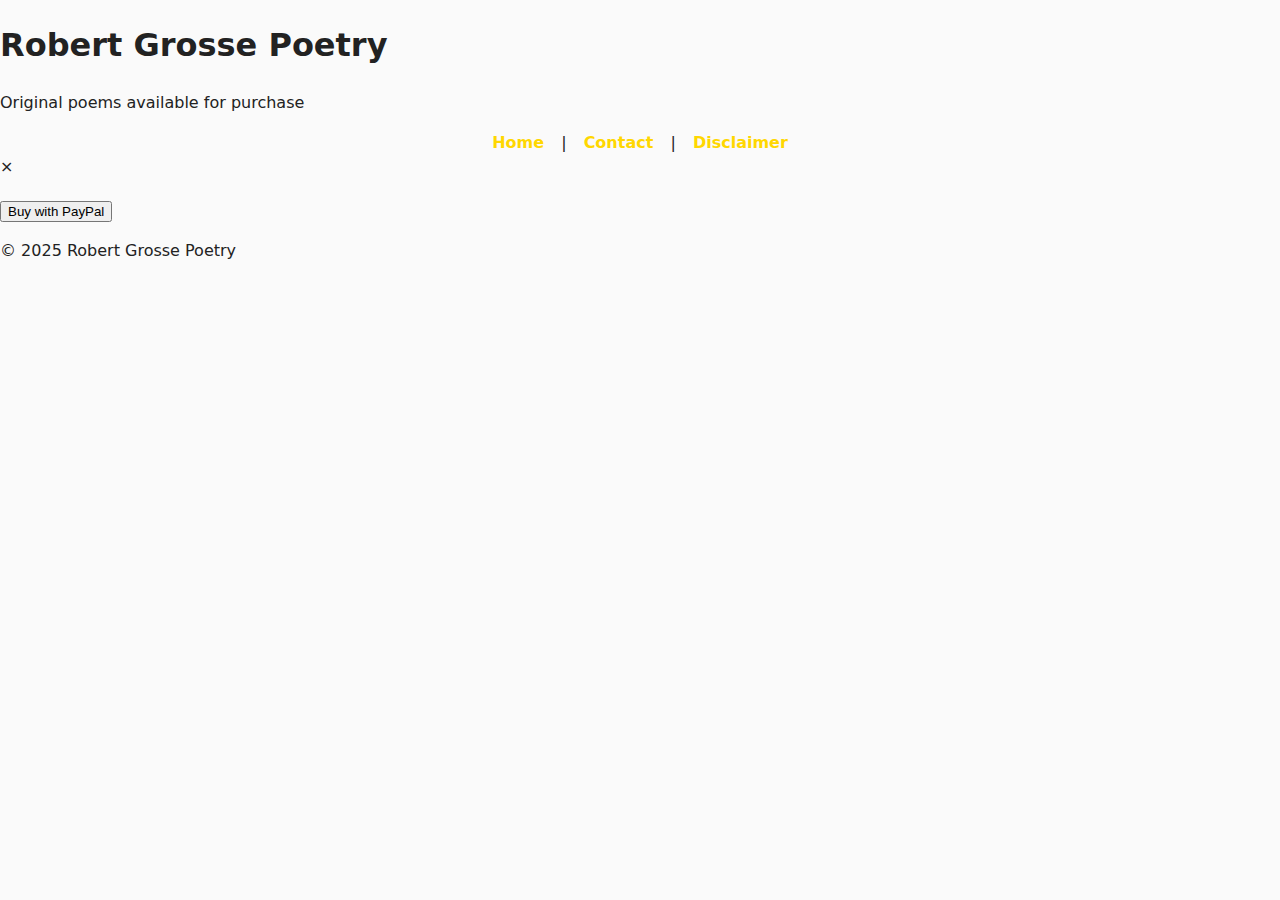
<file: index.html>
<!DOCTYPE html>
<html lang="en">
<head>
  <meta charset="UTF-8">
  <meta name="viewport" content="width=device-width, initial-scale=1.0">
  <title>Robert Grosse Poetry</title>
  <link rel="stylesheet" href="styles.css">
  <style>
    /* Nav styling to match site */
    nav {
      margin-top: 1rem;
      text-align: center;
    }
    nav a {
      color: gold;
      text-decoration: none;
      font-weight: bold;
      margin: 0 12px;
    }
    nav a:hover {
      text-decoration: underline;
      color: #d4af37;
    }
  </style>
</head>
<body>
  <header>
    <h1>Robert Grosse Poetry</h1>
    <p>Original poems available for purchase</p>
    <nav>
      <a href="index.html">Home</a> |
      <a href="contact.html">Contact</a> |
      <a href="disclaimer.html">Disclaimer</a>
    </nav>
  </header>

  <main>
    <div id="poemGrid" class="poem-grid"></div>
  </main>

  <!-- Modal -->
  <div id="poemModal" class="modal">
    <div class="modal-content">
      <span class="close">&times;</span>
      <h2 id="modalTitle"></h2>
      <p id="modalTeaser"></p>
      <p id="modalPrice"></p>
      <button id="buyButton">Buy with PayPal</button>
    </div>
  </div>

  <footer>
    <p>© 2025 Robert Grosse Poetry</p>
  </footer>

  <script src="store.js"></script>
  <script src="script.js"></script>
</body>
</html>
</file>
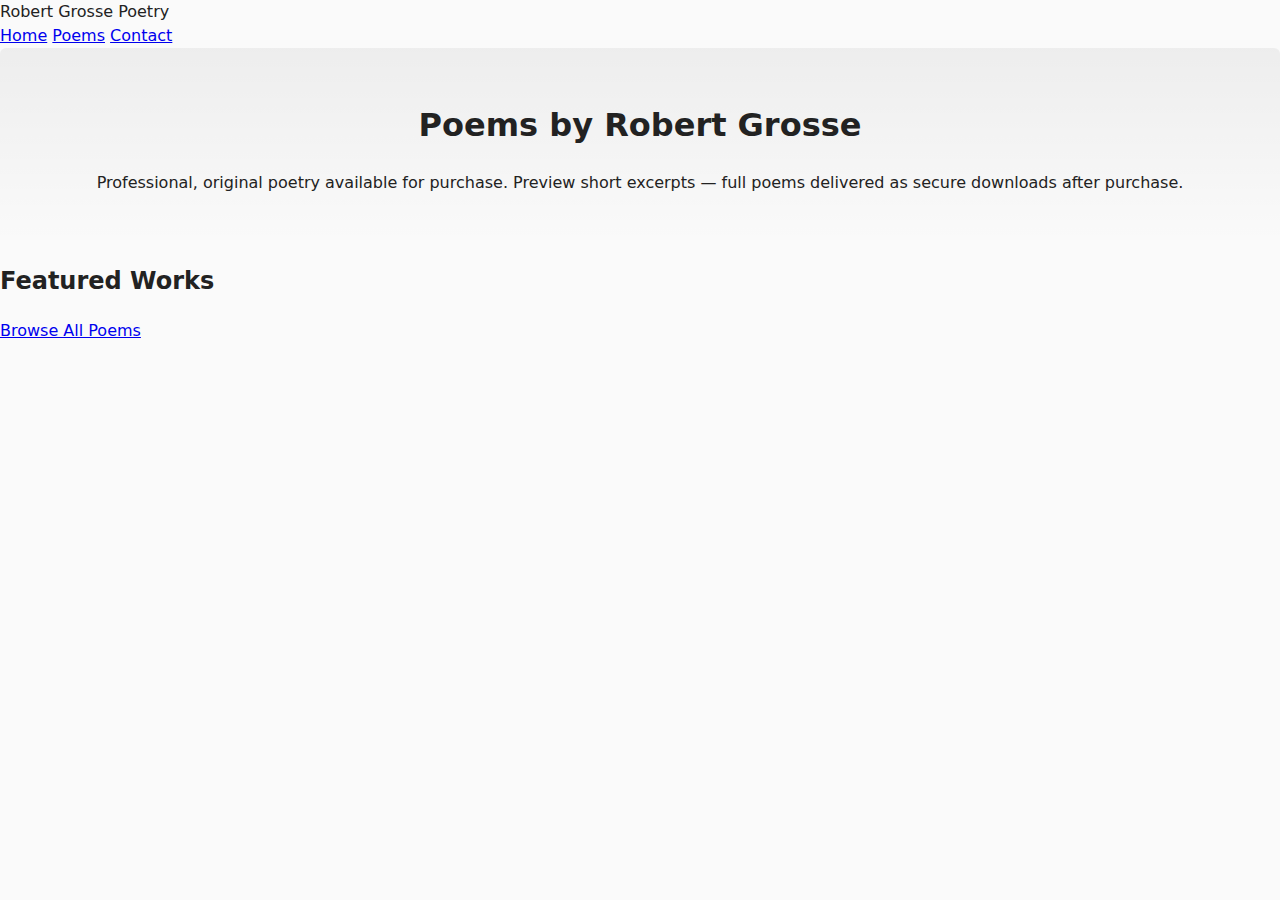
<file: Index.html>
<!doctype html>
<html lang="en">
<head>
  <meta charset="utf-8">
  <title>Robert Grosse Poetry</title>
  <meta name="viewport" content="width=device-width,initial-scale=1">
  <link rel="stylesheet" href="styles.css">
</head>
<body>
  <div class="container">
    <header class="header">
      <div class="brand">Robert Grosse Poetry</div>
      <nav class="nav">
        <a href="index.html">Home</a>
        <a href="poems.html">Poems</a>
        <a href="contact.html">Contact</a>
      </nav>
    </header>

    <section class="hero card">
      <h1>Poems by Robert Grosse</h1>
      <p class="small">Professional, original poetry available for purchase. Preview short excerpts — full poems delivered as secure downloads after purchase.</p>
    </section>

    <section>
      <h2>Featured Works</h2>
      <div id="featured" class="grid"></div>
    </section>

    <section style="margin-top:20px">
      <a class="buy-btn" href="poems.html">Browse All Poems</a>
    </section>

    <footer class="footer">
      <div id="site-footer"></div>
    </footer>
  </div>

  <script src="store.js"></script>
  <script>
    document.addEventListener('DOMContentLoaded', async () => {
      const poems = await loadPoems();
      const featured = poems.slice(0,4);
      const el = document.getElementById('featured');
      featured.forEach(p => {
        el.innerHTML += `
          <div class="card">
            <div class="poem-title">${p.title}</div>
            <div class="poem-excerpt">${p.excerpt}</div>
            <div class="small">By ${p.author}</div>
            <div class="price">$${p.price.toFixed(2)}</div>
            <a class="buy-btn" href="poem.html?slug=${p.id}">View & Buy</a>
          </div>`;
      });
      renderFooter();
    });
  </script>
</body>
</html>
</file>
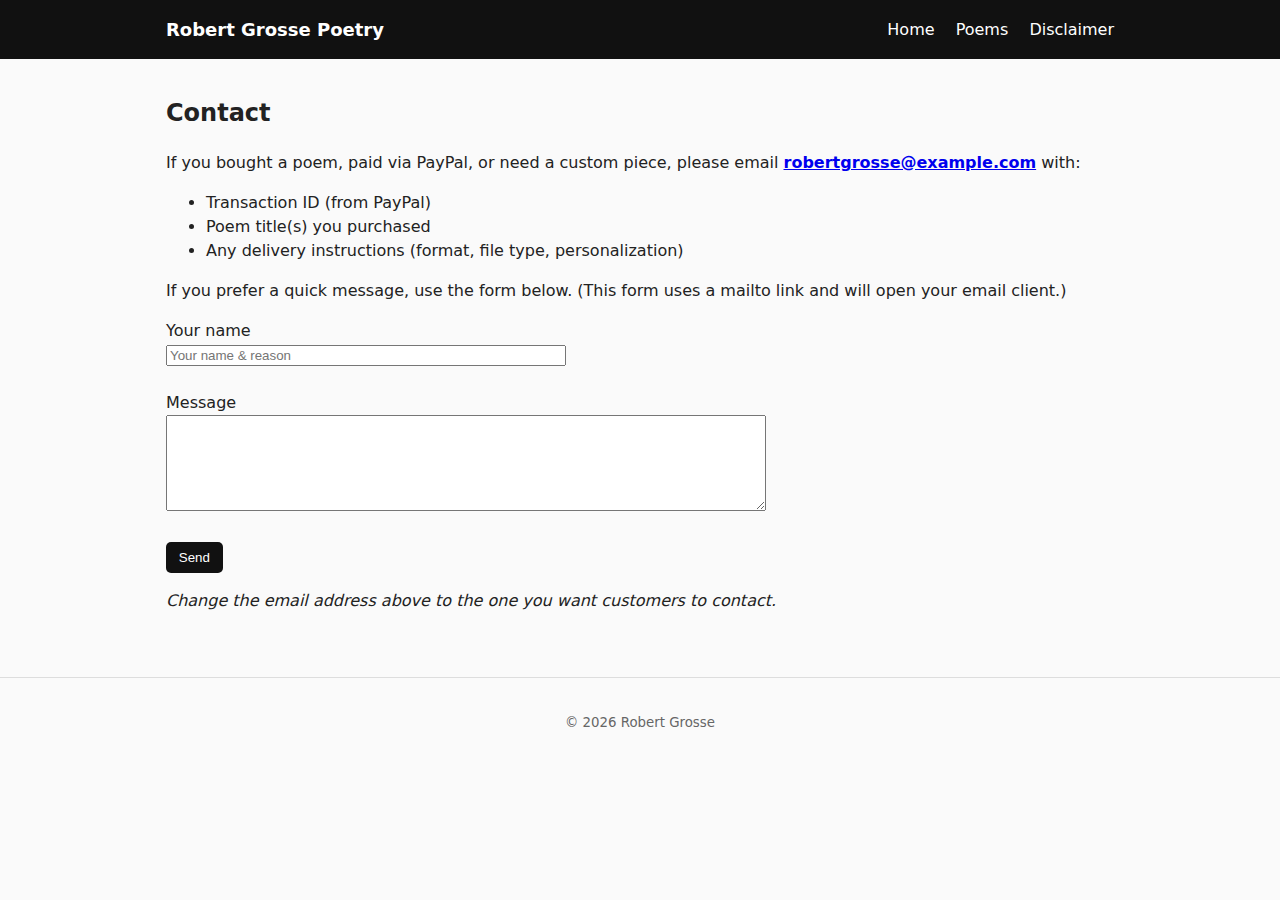
<file: contact.html>
<!doctype html>
<html lang="en">
<head>
  <meta charset="utf-8" />
  <meta name="viewport" content="width=device-width,initial-scale=1" />
  <title>Contact — Robert Grosse Poetry</title>
  <link rel="stylesheet" href="styles.css" />
</head>
<body>
  <header class="site-header">
    <div class="wrap">
      <h1><a href="index.html">Robert Grosse Poetry</a></h1>
      <nav>
        <a href="index.html">Home</a>
        <a href="poems.html">Poems</a>
        <a href="disclaimer.html">Disclaimer</a>
      </nav>
    </div>
  </header>

  <main class="wrap">
    <h2>Contact</h2>
    <p>If you bought a poem, paid via PayPal, or need a custom piece, please email <strong><a href="mailto:robertgrosse@example.com">robertgrosse@example.com</a></strong> with:</p>
    <ul>
      <li>Transaction ID (from PayPal)</li>
      <li>Poem title(s) you purchased</li>
      <li>Any delivery instructions (format, file type, personalization)</li>
    </ul>

    <p>If you prefer a quick message, use the form below. (This form uses a mailto link and will open your email client.)</p>

    <form action="mailto:robertgrosse@example.com" method="GET" enctype="text/plain">
      <label>
        Your name<br/>
        <input type="text" name="subject" placeholder="Your name & reason" style="width:100%;max-width:400px" />
      </label>
      <br/><br/>
      <label>
        Message<br/>
        <textarea name="body" rows="6" style="width:100%;max-width:600px"></textarea>
      </label>
      <br/><br/>
      <button class="btn" type="submit">Send</button>
    </form>

    <p><em>Change the email address above to the one you want customers to contact.</em></p>
  </main>

  <footer class="site-footer">
    <div class="wrap">
      <small>© <span id="year"></span> Robert Grosse</small>
    </div>
  </footer>

  <script>document.getElementById('year').textContent = (new Date()).getFullYear();</script>
</body>
</html>
</file>
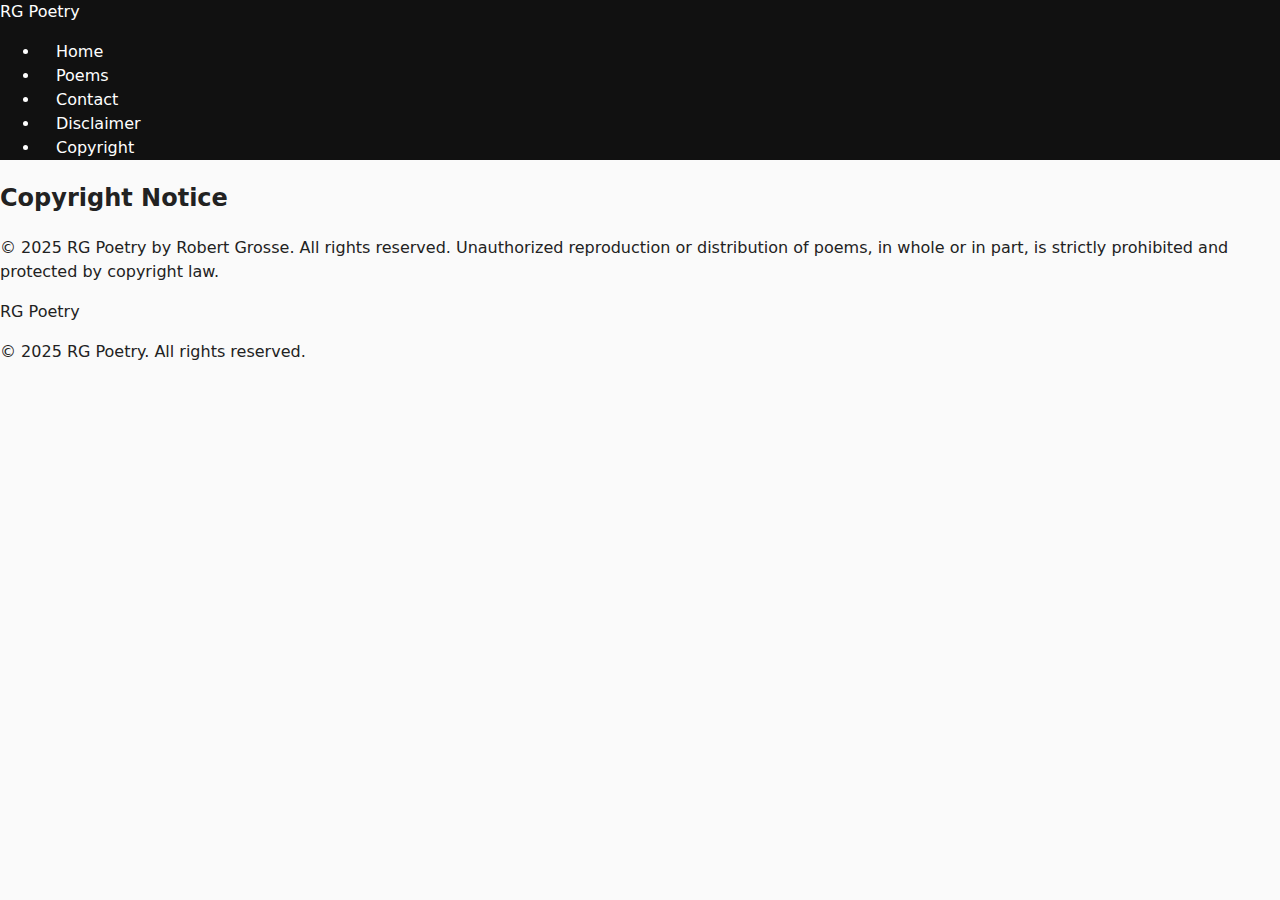
<file: copyright.html>
<!DOCTYPE html>
<html lang="en">
<head>
  <meta charset="UTF-8">
  <meta name="viewport" content="width=device-width, initial-scale=1.0">
  <title>Copyright - RG Poetry</title>
  <link rel="stylesheet" href="styles.css">
</head>
<body>
  <header class="site-header">
    <div class="logo">
      <span class="rg">RG</span> Poetry
    </div>
    <nav>
      <ul>
        <li><a href="index.html">Home</a></li>
        <li><a href="poems.html">Poems</a></li>
        <li><a href="contact.html">Contact</a></li>
        <li><a href="disclaimer.html">Disclaimer</a></li>
        <li><a href="copyright.html">Copyright</a></li>
      </ul>
    </nav>
  </header>

  <main>
    <h2>Copyright Notice</h2>
    <p>
      &copy; 2025 RG Poetry by Robert Grosse. All rights reserved.  
      Unauthorized reproduction or distribution of poems, in whole or in part,  
      is strictly prohibited and protected by copyright law.
    </p>
  </main>

  <footer>
    <div class="footer-logo">
      <span class="rg">RG</span> Poetry
    </div>
    <p>&copy; 2025 RG Poetry. All rights reserved.</p>
  </footer>
</body>
</html>
</file>
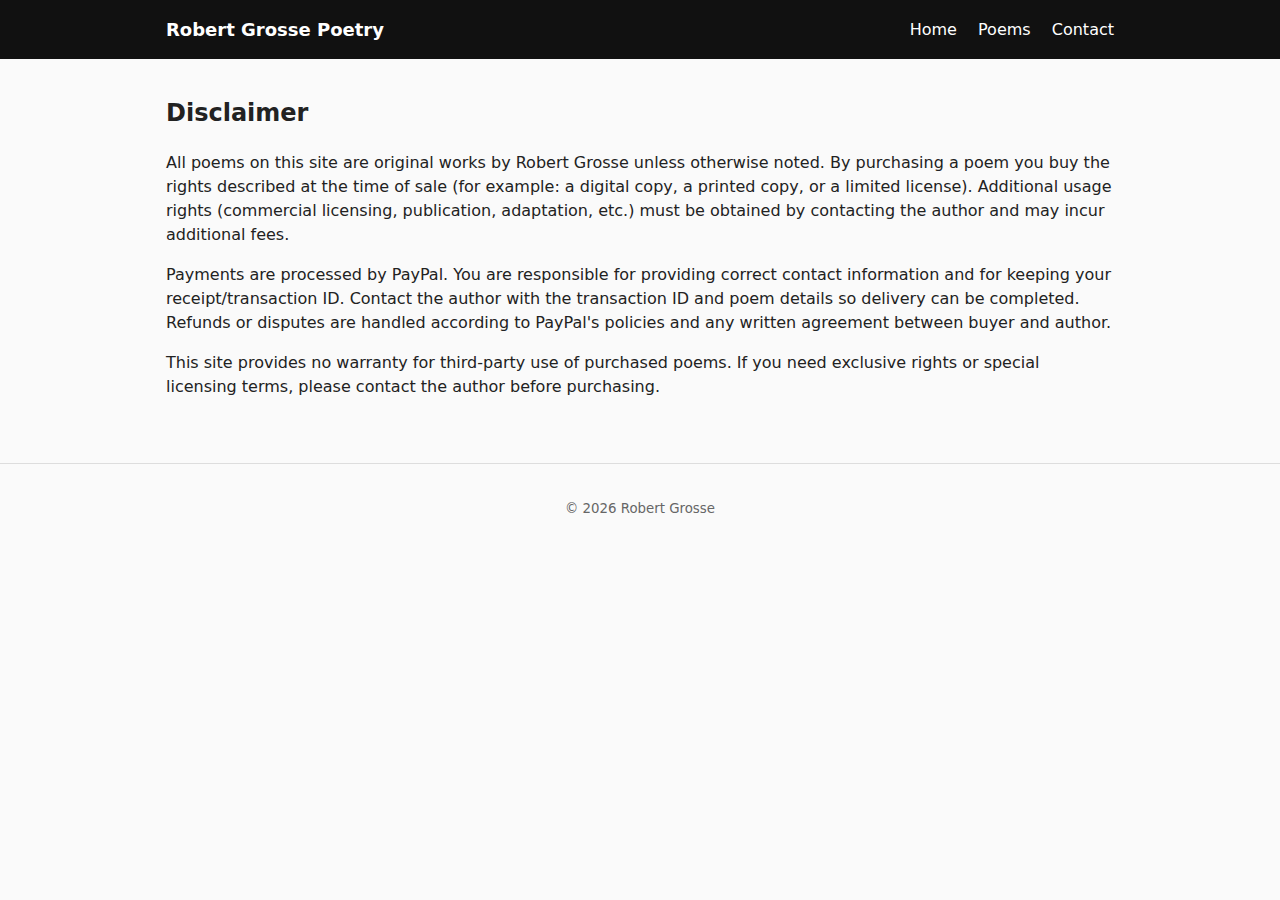
<file: disclaimer.html>
<!doctype html>
<html lang="en">
<head>
  <meta charset="utf-8" />
  <meta name="viewport" content="width=device-width,initial-scale=1" />
  <title>Disclaimer — Robert Grosse Poetry</title>
  <link rel="stylesheet" href="styles.css" />
</head>
<body>
  <header class="site-header">
    <div class="wrap">
      <h1><a href="index.html">Robert Grosse Poetry</a></h1>
      <nav>
        <a href="index.html">Home</a>
        <a href="poems.html">Poems</a>
        <a href="contact.html">Contact</a>
      </nav>
    </div>
  </header>

  <main class="wrap">
    <h2>Disclaimer</h2>

    <p>All poems on this site are original works by Robert Grosse unless otherwise noted. By purchasing a poem you buy the rights described at the time of sale (for example: a digital copy, a printed copy, or a limited license). Additional usage rights (commercial licensing, publication, adaptation, etc.) must be obtained by contacting the author and may incur additional fees.</p>

    <p>Payments are processed by PayPal. You are responsible for providing correct contact information and for keeping your receipt/transaction ID. Contact the author with the transaction ID and poem details so delivery can be completed. Refunds or disputes are handled according to PayPal's policies and any written agreement between buyer and author.</p>

    <p>This site provides no warranty for third-party use of purchased poems. If you need exclusive rights or special licensing terms, please contact the author before purchasing.</p>
  </main>

  <footer class="site-footer">
    <div class="wrap">
      <small>© <span id="year"></span> Robert Grosse</small>
    </div>
  </footer>

  <script>document.getElementById('year').textContent = (new Date()).getFullYear();</script>
</body>
</html>
</file>
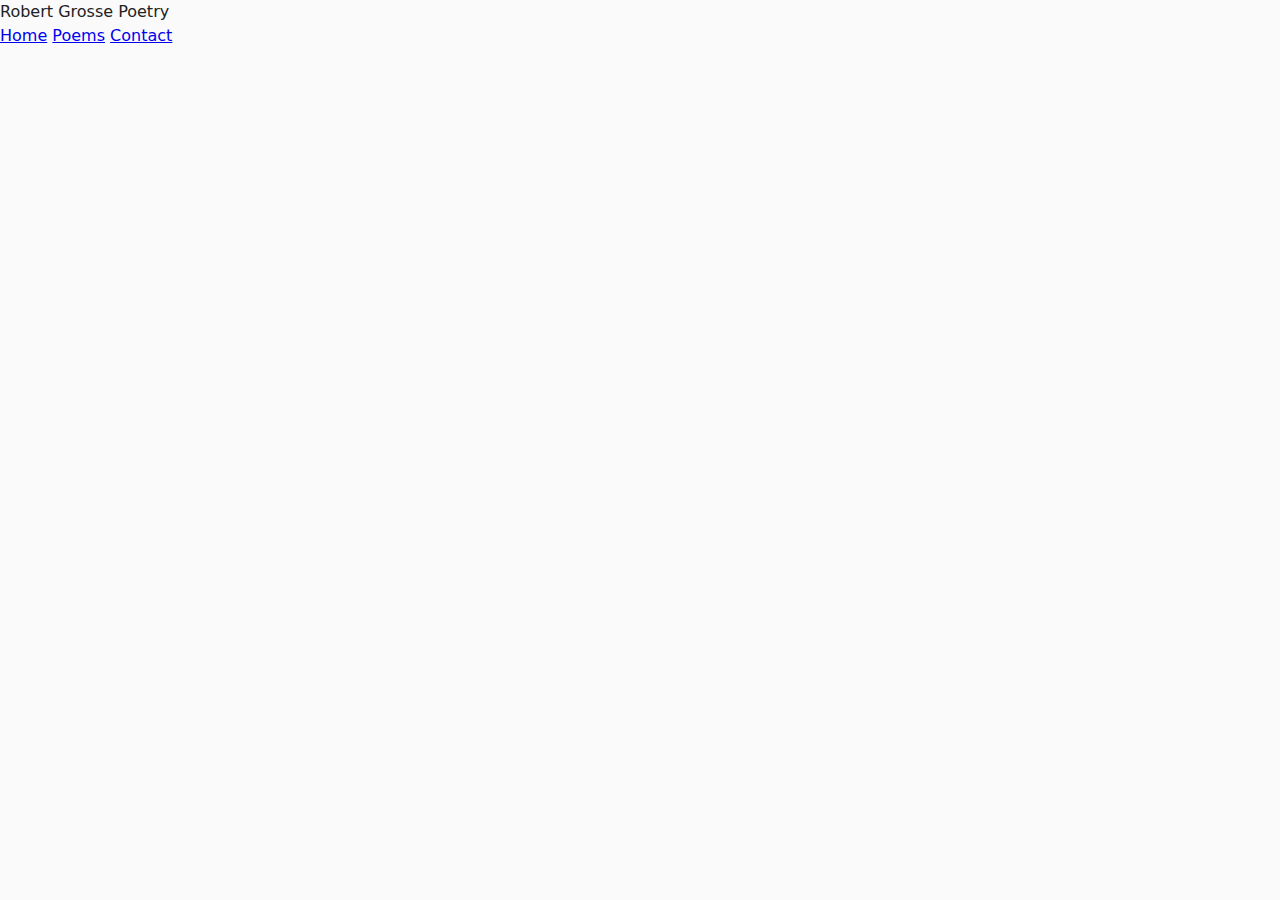
<file: Poem.html>
<!doctype html>
<html lang="en">
<head>
  <meta charset="utf-8">
  <title>Poem - Robert Grosse Poetry</title>
  <meta name="viewport" content="width=device-width,initial-scale=1">
  <link rel="stylesheet" href="styles.css">
</head>
<body>
  <div class="container">
    <header class="header">
      <div class="brand">Robert Grosse Poetry</div>
      <nav class="nav">
        <a href="index.html">Home</a>
        <a href="poems.html">Poems</a>
        <a href="contact.html">Contact</a>
      </nav>
    </header>

    <main id="poem-area" class="card"></main>

    <footer class="footer">
      <div id="site-footer"></div>
    </footer>
  </div>

  <script src="https://www.paypal.com/sdk/js?client-id=YOUR_PAYPAL_CLIENT_ID&currency=USD"></script>
  <script src="store.js"></script>
  <script>
    async function getParam(name){
      const params = new URLSearchParams(window.location.search);
      return params.get(name);
    }

    document.addEventListener('DOMContentLoaded', async () => {
      const slug = await getParam('slug');
      const poems = await loadPoems();
      const p = poems.find(x => x.id === slug);
      if(!p){
        document.getElementById('poem-area').innerHTML = '<div class="card">Poem not found</div>';
        return;
      }

      document.getElementById('poem-area').innerHTML = `
        <h2 class="poem-title">${p.title}</h2>
        <div class="small">By ${p.author}</div>
        <p class="poem-excerpt">${p.excerpt}</p>
        <div class="price">Price: $${p.price.toFixed(2)}</div>
        <div id="paypal-button-container"></div>
      `;

      paypal.Buttons({
        createOrder: function(data, actions) {
          return actions.order.create({
            purchase_units: [{
              amount: { value: p.price.toFixed(2) },
              description: `Poem: ${p.title} by ${p.author}`
            }]
          });
        },
        onApprove: function(data, actions) {
          return actions.order.capture().then(function(details) {
            alert('Thank you for your purchase! You’ll receive the full poem by email.');
          });
        }
      }).render('#paypal-button-container');

      renderFooter();
    });
  </script>
</body>
</html>
</file>
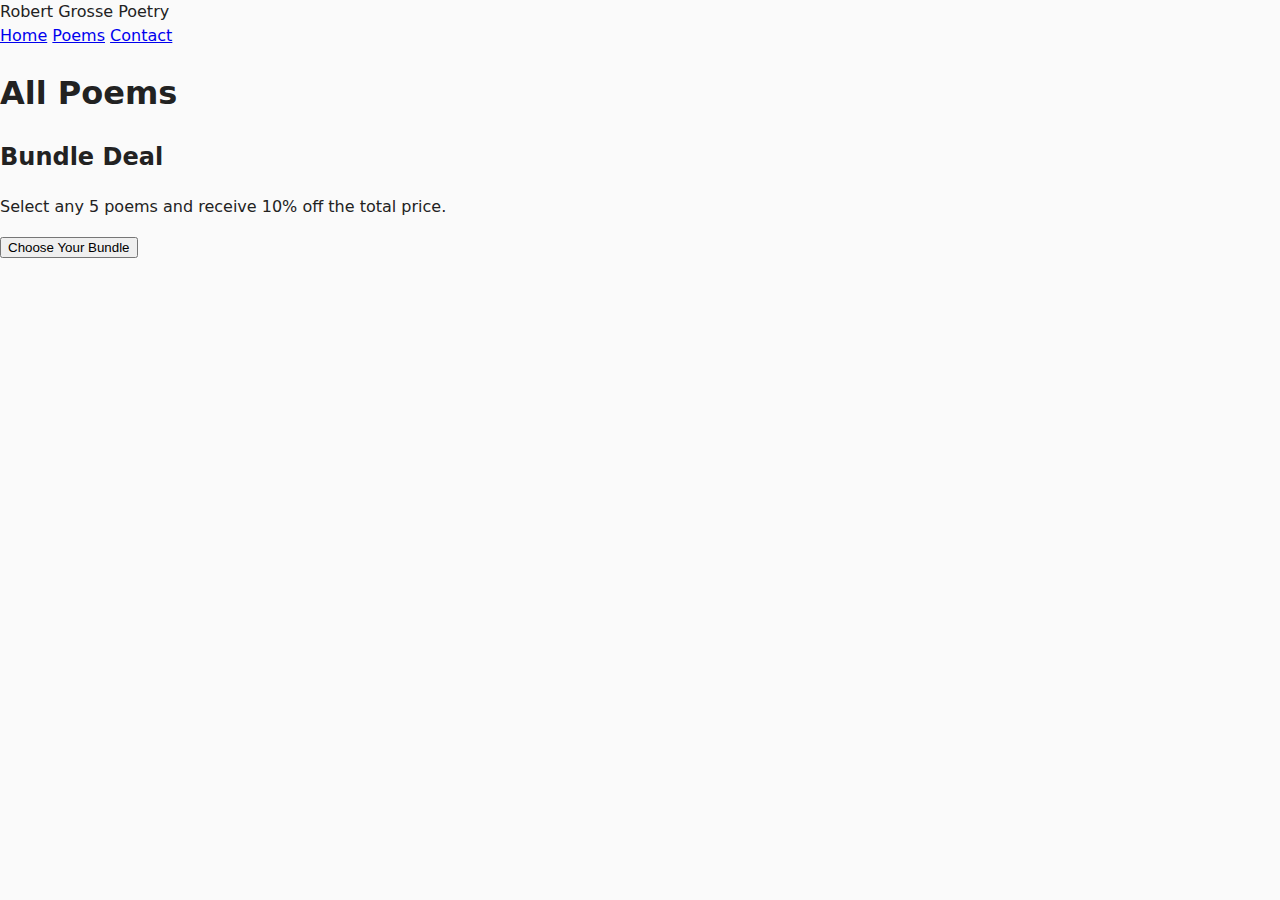
<file: Poems.html>
<!doctype html>
<html lang="en">
<head>
  <meta charset="utf-8">
  <title>All Poems - Robert Grosse Poetry</title>
  <meta name="viewport" content="width=device-width,initial-scale=1">
  <link rel="stylesheet" href="styles.css">
</head>
<body>
  <div class="container">
    <header class="header">
      <div class="brand">Robert Grosse Poetry</div>
      <nav class="nav">
        <a href="index.html">Home</a>
        <a href="poems.html">Poems</a>
        <a href="contact.html">Contact</a>
      </nav>
    </header>

    <section>
      <h1>All Poems</h1>
      <div id="poem-list" class="grid"></div>
    </section>

    <section class="card">
      <h2>Bundle Deal</h2>
      <p>Select any 5 poems and receive 10% off the total price.</p>
      <button class="buy-btn">Choose Your Bundle</button>
    </section>

    <footer class="footer">
      <div id="site-footer"></div>
    </footer>
  </div>

  <script src="store.js"></script>
  <script>
    document.addEventListener('DOMContentLoaded', async () => {
      const poems = await loadPoems();
      const list = document.getElementById('poem-list');
      poems.forEach(p => {
        list.innerHTML += `
          <div class="card">
            <div class="poem-title">${p.title}</div>
            <div class="poem-excerpt">${p.excerpt}</div>
            <div class="price">$${p.price.toFixed(2)}</div>
            <a class="buy-btn" href="poem.html?slug=${p.id}">View & Buy</a>
          </div>`;
      });
      renderFooter();
    });
  </script>
</body>
</html>
</file>
<file: styles.css>
/* styles.css - simple responsive styles */
:root {
  --max-width: 980px;
  --accent: #2a6;
  --muted: #666;
  --border: #ddd;
  --bg: #fff;
}
* { box-sizing: border-box; }
body { font-family: system-ui, -apple-system, "Segoe UI", Roboto, "Helvetica Neue", Arial; margin:0; color:#222; background:#fafafa; line-height:1.5;}
.wrap { max-width: var(--max-width); margin: 0 auto; padding: 1rem; }
.site-header { background: #111; color: #fff; }
.site-header .wrap { display:flex; align-items:center; justify-content:space-between; }
.site-header h1 { margin:0; font-size:1.125rem; }
.site-header a { color: #fff; text-decoration:none; }
.site-header nav a { margin-left:1rem; color:#fff; }

.hero { padding: 2rem 0; text-align:center; background: linear-gradient(180deg, rgba(0,0,0,0.05), transparent); border-radius:6px; margin-bottom:1rem;}
.lead { color:var(--muted); }

.poems-grid { display:grid; grid-template-columns: repeat(auto-fit,minmax(240px,1fr)); gap:1rem; margin-bottom:2rem; }
.poem-card { background:var(--bg); padding:1rem; border:1px solid var(--border); border-radius:6px; display:flex; flex-direction:column; }
.poem-card h3 { margin:0 0 .25rem 0; }
.poem-card .price { color:var(--accent); margin:0 0 .5rem 0; font-weight:700;}
.poem-card .excerpt { color:var(--muted); flex:1; }
.poem-card pre.full-poem { white-space:pre-wrap; background:#f7f7f7; padding: .75rem; border-radius:4px; margin-top:.5rem; overflow:auto; }

.btn { display:inline-block; padding:.5rem .8rem; border-radius:5px; background:#111; color:white; border:none; cursor:pointer; text-decoration:none; }
.btn:hover { opacity:0.9; }
.btn-muted { background:#777; }
.btn-sm { padding:.25rem .4rem; font-size:.9rem; }

.cart-table { width:100%; border-collapse:collapse; margin-bottom:1rem; }
.cart-table th, .cart-table td { border:1px solid var(--border); padding:.5rem; text-align:left; }
.cart-actions { display:flex; gap:.5rem; align-items:center; }

.site-footer { margin-top:2rem; padding:1rem 0; color:var(--muted); text-align:center; border-top:1px solid var(--border); background:transparent; }

@media (max-width:600px) {
  .site-header .wrap { flex-direction:column; gap:.5rem; align-items:flex-start; padding:.75rem; }
}
</file>
